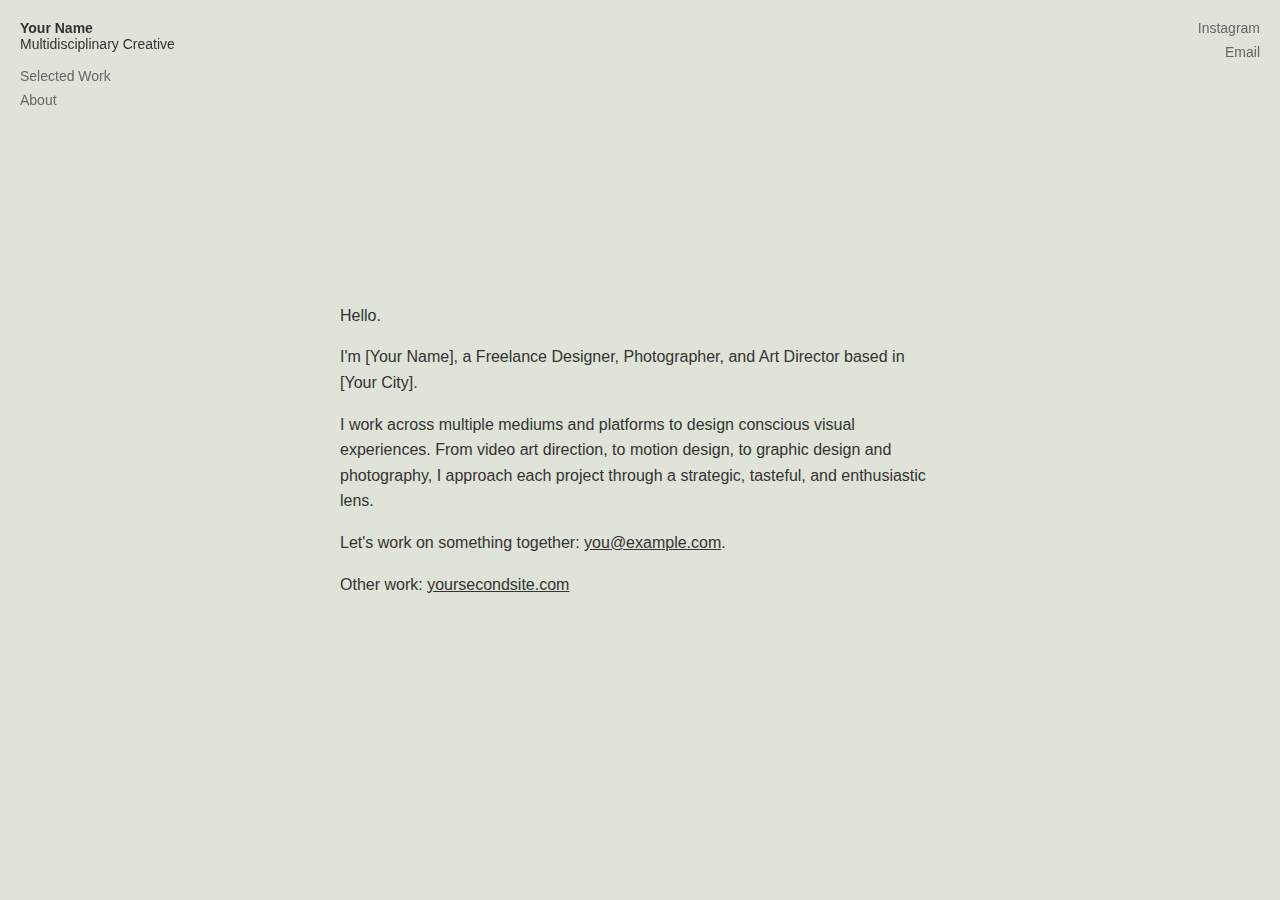
<file: index.html>
<!DOCTYPE html>
<html lang="en">
<head>
  <meta charset="UTF-8">
  <title>Your Name - Portfolio</title>
  <style>
    body {
      background-color: #dfe3d8; /* muted greenish-gray */
      margin: 0;
      font-family: Arial, sans-serif;
      color: #333;
      height: 100vh;
      display: flex;
      flex-direction: column;
      justify-content: center;
    }
    nav {
      position: fixed;
      top: 20px;
      left: 20px;
      font-size: 14px;
    }
    nav a {
      display: block;
      margin-bottom: 8px;
      text-decoration: none;
      color: #666;
    }
    nav a:hover {
      color: #000;
    }
    .social-links {
      position: fixed;
      top: 20px;
      right: 20px;
      text-align: right;
      font-size: 14px;
    }
    .social-links a {
      display: block;
      margin-bottom: 8px;
      text-decoration: none;
      color: #666;
    }
    .social-links a:hover {
      color: #000;
    }
    .main {
      max-width: 600px;
      margin: 0 auto;
      text-align: left;
      padding: 20px;
    }
    .main p {
      line-height: 1.6;
    }
    .main a {
      color: #333;
      text-decoration: underline;
    }
  </style>
</head>
<body>

<nav>
  <div><strong>Your Name</strong></div>
  <div>Multidisciplinary Creative</div>
  <br>
  <a href="#">Selected Work</a>
  <a href="#">About</a>
</nav>

<div class="social-links">
  <a href="https://instagram.com" target="_blank">Instagram</a>
  <a href="mailto:you@example.com">Email</a>
</div>

<div class="main">
  <p>Hello.</p>

  <p>I'm [Your Name], a Freelance Designer, Photographer, and Art Director based in [Your City].</p>

  <p>I work across multiple mediums and platforms to design conscious visual experiences. From video art direction, to motion design, to graphic design and photography, I approach each project through a strategic, tasteful, and enthusiastic lens.</p>

  <p>Let's work on something together: <a href="mailto:you@example.com">you@example.com</a>.</p>

  <p>Other work: <a href="https://yoursecondsite.com" target="_blank">yoursecondsite.com</a></p>
</div>

</body>
</html>
</file>
